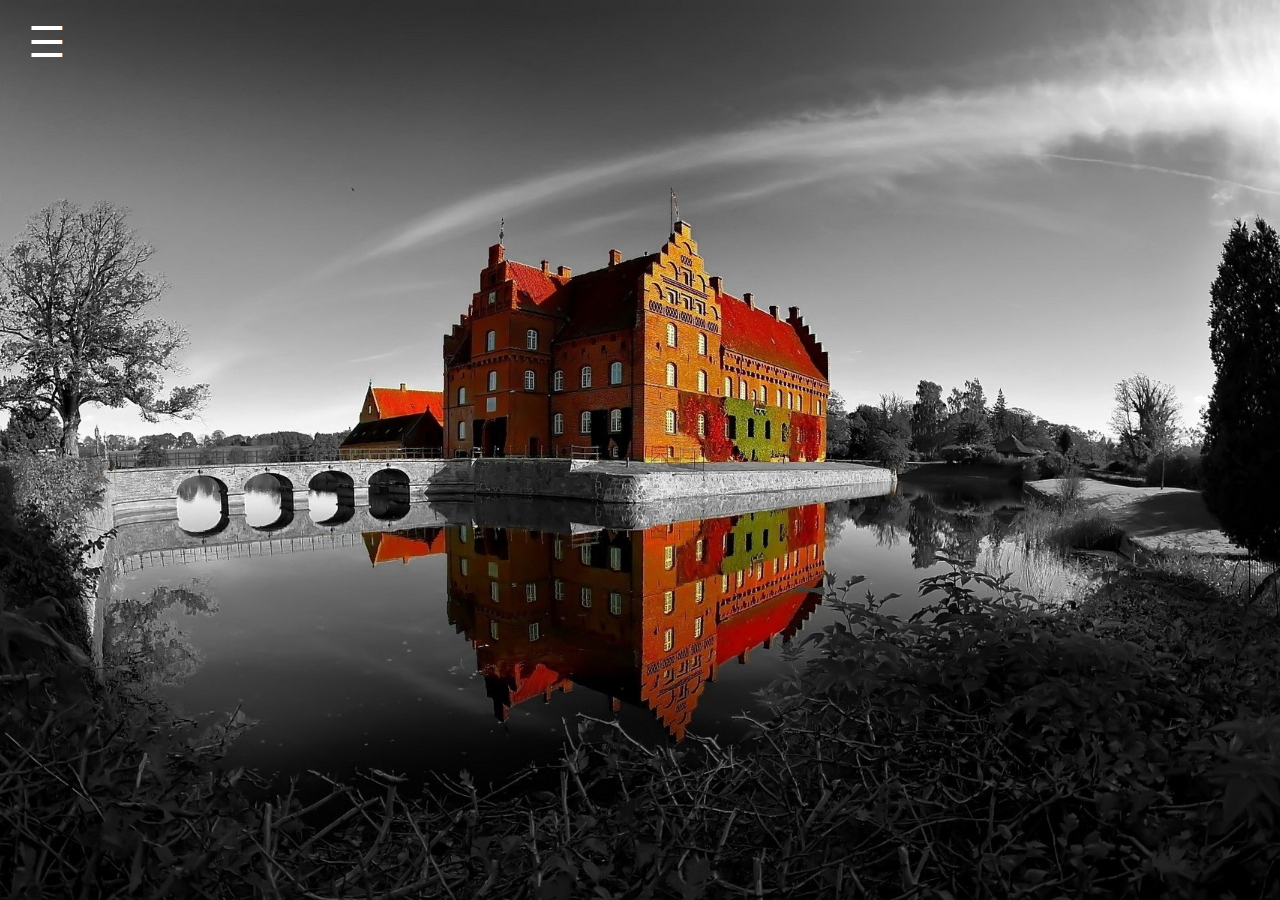
<file: index.html>
<!DOCTYPE html>
<html>
<head>
  <meta charset="utf-8">
  <meta name="viewport" content="width=device-width, initial-scale=1">
  <title>The Pekanto Family</title>
  <link rel="stylesheet" href="bootstrap.min.css">
  <link rel="stylesheet" href="pekanto.css" type="text/css">
</head>
<body>

  <div class="container-fluid">
    <div class="row">
      <div id="navicon">
        <a href="#">&#9776;</a>
      </div>
    </div>

    <div class="row">
      <div class="col-sm-2" id="menu">
        <ul class="menu-sidebar">
          <li>Harry</li>
          <li>Muljani</li>
          <li>Fransisca</li>
          <li>Andrew</li>
          <li>Jessica</li>
        </ul>
      </div>
  
      <div class="col-sm-8 col-sm-offset-1" id="chatroom">
        <div class="row">
          <textarea id="chatbox" rows="3"></textarea>
        </div>

        <div class="row">
          
          <button type="button" id="post-button" class="btn btn-default btn-xs">POST</button>
        </div>
          
        <div class="row">
          <ul id="posts">
          </ul>
        </div>
          
        <div class="row">
          <button type="button" id="delete-button" class="btn btn-default btn-xs">DELETE</button>
        </div>
      </div>

    </div>
  </div>
  
  <script src="jquery-2.1.1.min.js"></script>
  <script src="http://www.parsecdn.com/js/parse-1.3.1.min.js"></script>
  <script src="pekanto.js"></script>
</body>
</html>
</file>
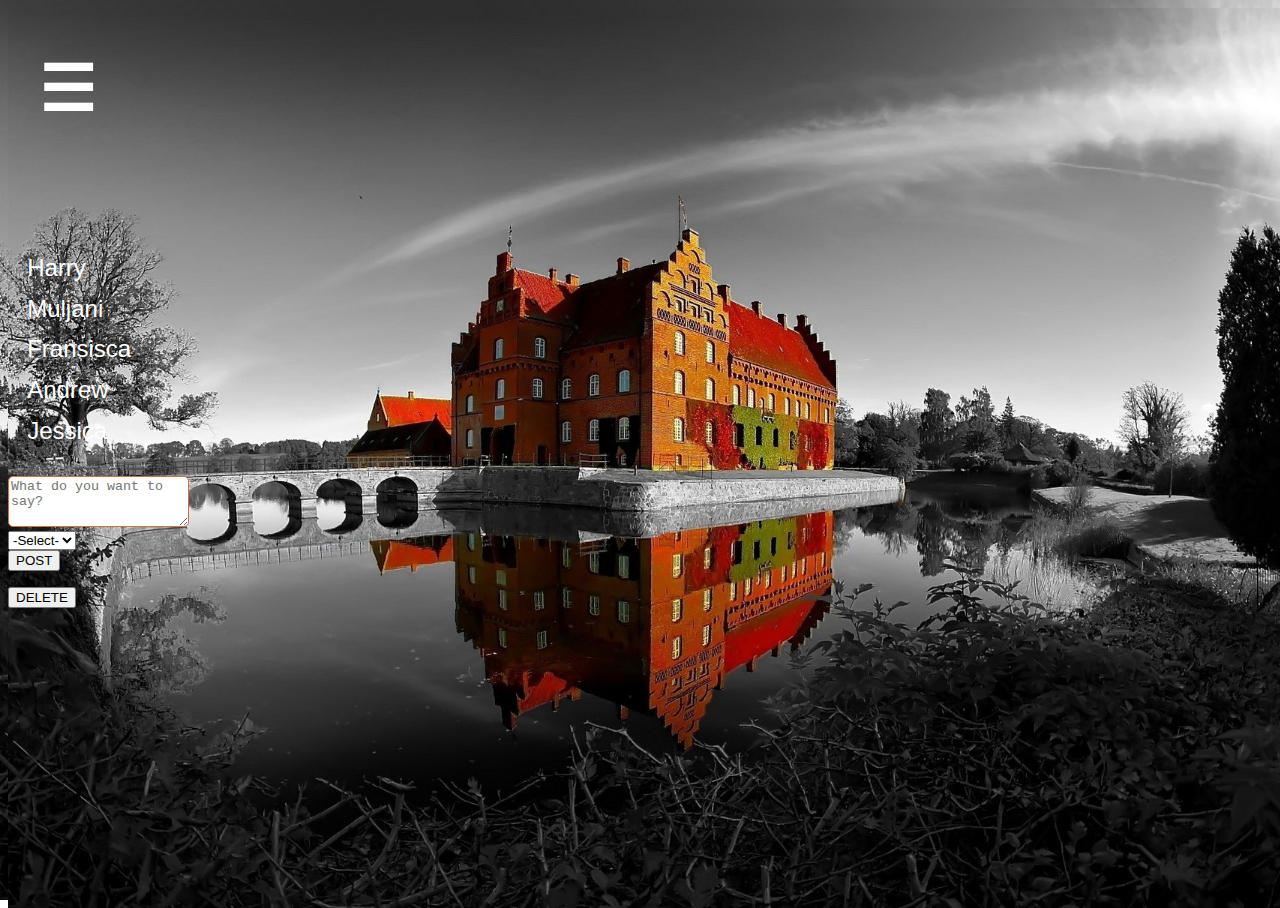
<file: 20141026_pekanto.html>
<!DOCTYPE html>
<html>
<head>
  <meta charset="utf-8">
  <meta name="viewport" content="width=device-width">
  <title>The Pekanto Family</title>
  <link rel="stylesheet" href="pekanto.css" type="text/css">
</head>
<body>
  <div id="navicon">
    <h1>&#9776;</h1>
  </div>
  
  <div class="menu">
    <ul class="menu-sidebar">
      <li>Harry</li>
      <li>Muljani</li>
      <li>Fransisca</li>
      <li>Andrew</li>
      <li>Jessica</li>
    </ul>
  </div>
  
  <div class="chatroom">
    <form>
      <textarea class="chatbox" rows="3" placeholder="What do you want to say?"></textarea>
    </form>

    <select class="name">
      <option value="">-Select-</option>
      <option value="harry">Papi</option>
      <option value="muljani">Mami</option>
      <option value="fransisca">Sisca</option>
      <option value="andrew">Godeg</option>
      <option value="jessica">Koboi</option>
    </select>
    
    <div class="button">
      <button>POST</button>
    </div>
    
    <ul class="posts">
    </ul>
    
    <div class="delete">
      <button>DELETE</button>
    </div>
  </div>
  

  <script src="jquery-2.1.1.min.js"></script>
  <script src="http://www.parsecdn.com/js/parse-1.3.1.min.js"></script>
  <script src="bootstrap.min.js"></script>
  <script src="pekanto.js"></script>
</body>
</html>
</file>
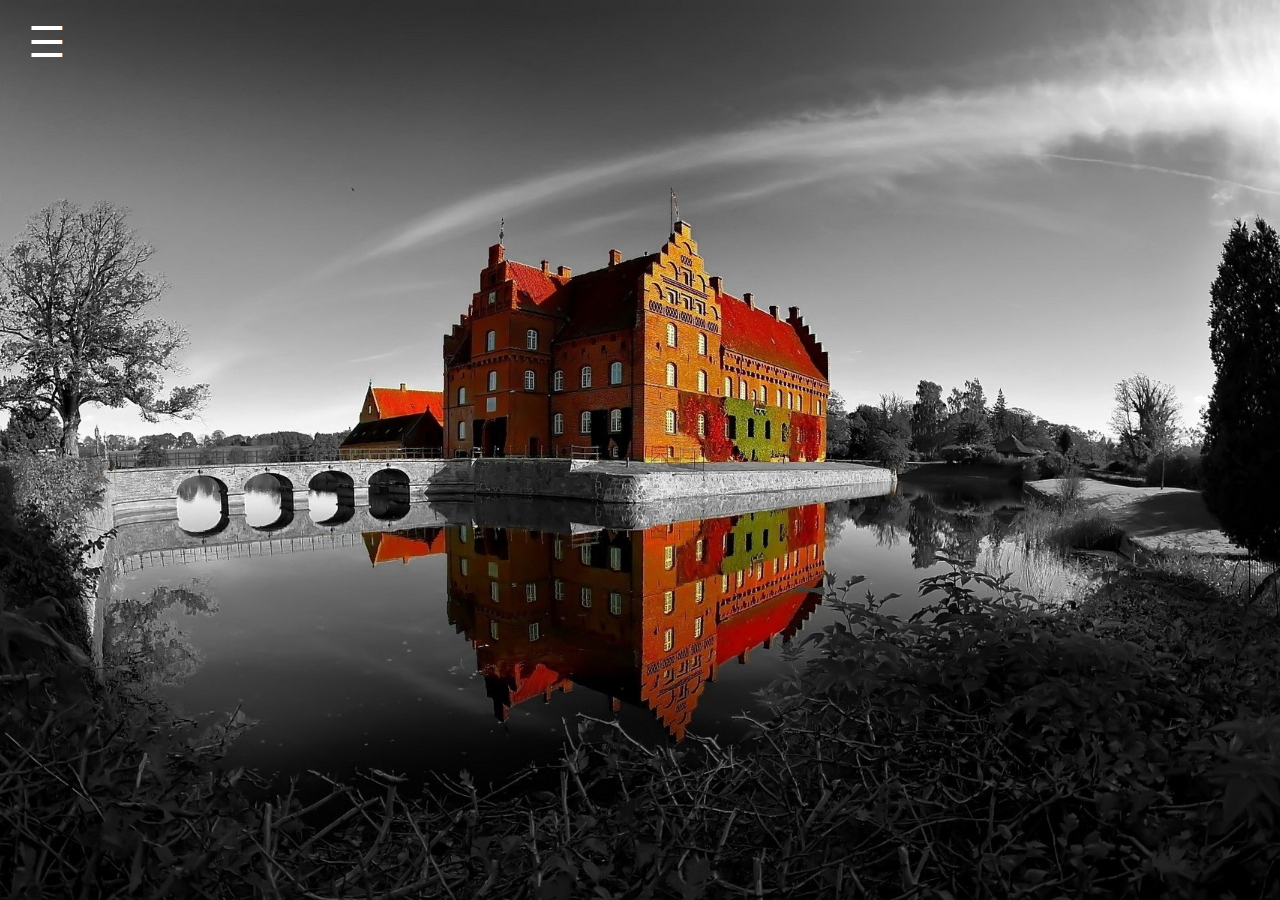
<file: index2.html>
<!DOCTYPE html>
<html>
<head>
  <meta charset="utf-8">
  <meta name="viewport" content="width=device-width, initial-scale=1">
  <title>The Pekanto Family</title>
  <link rel="stylesheet" href="bootstrap.min.css">
  <link rel="stylesheet" href="pekanto2.css" type="text/css">
</head>
<body>

  <div class="container-fluid">
    <div class="row">
      <div id="navicon">
        <a href="#">&#9776;</a>
      </div>
    </div>

    <div class="row">
      <div class="col-sm-2" id="menu">

        <form>
          <input type="text" id="name-text" placeholder="username" size="14" maxlength="25"/>
          <input type="password" id="password-text" placeholder="password" size="14"/>
          <a href="#" id="forgot">Forgot password?</a>
          <button type="button" id="sign-in" class="btn btn-default btn-xs pull-left">login</button>
          <button type="button" id="sign-up" class="btn btn-default btn-xs pull-right">sign up</button>
        </form>

        
        <!-- 
        <ul class="menu-sidebar">
          <li>Harry</li>
          <li>Muljani</li>
          <li>Fransisca</li>
          <li>Andrew</li>
          <li>Jessica</li>
        </ul>
        -->


      </div>
  
      <div class="col-sm-8 col-sm-offset-1" id="chatroom">
        <div class="row">
          <textarea id="chatbox" rows="3"></textarea>
        </div>

        <div class="row">
          
          <button type="button" id="post-button" class="btn btn-default btn-xs">POST</button>
        </div>
          
        <div class="row">
          <ul id="posts">
          </ul>
        </div>
          
        <div class="row">
          <button type="button" id="delete-button" class="btn btn-default btn-xs">DELETE</button>
        </div>
      </div>

    </div>
  </div>
  
  <script src="jquery-2.1.1.min.js"></script>
  <script src="http://www.parsecdn.com/js/parse-1.3.1.min.js"></script>
  <script src="pekanto2.js"></script>
</body>
</html>
</file>
<file: pekanto.css>
html, body {
  width: 100%;
  height: 100%;
  background: url("background_pic.jpeg") no-repeat center center;
  background-size: cover;
  overflow: auto; 
}

#menu {
  display: none;
  background-color: #CE7047;
  opacity: 0.7;
  border-radius: 0 10% 10% 0;
  width: 11em;
  height: 15.5em;
}

.menu-sidebar {
  display: inline-block;
  font-family: Helvetica;
  color: #fff;
  font-size: 1.5em;
  line-height: 1.7em;
  list-style: none;
  opacity: 1;
  padding-top: 1em;
  padding-left: 0.8em;
}

.menu-sidebar li:hover {
  cursor: pointer;
  text-decoration: underline;
}

#navicon a {
  color: #fff;
  text-decoration: none;
  font-size: 1.5em;
  position: relative;
  top: 0.3em;
}

#navicon a:hover {
  text-decoration: none;
  color: #fff;
}

#navicon {
  display: inline-block;
  cursor: pointer;
  font-family: Helvetica;
  color: #fff;
  font-size: 2em;
  margin-bottom: 1em;
  margin-left: 1em;
}

#chatroom {
  display: none;
}

.btn {
  border-radius: 5px;
  font-family: Helvetica;
  font-size: 0.8em;
}

textarea {
  border-radius: 5px;
  border: 1.5px solid #CE7047;
}

#chatbox {
  width: 100%;
  opacity: 0.6;
  color: #9D2206;
}

.post-item {
  border: 1px solid #6a6a6a;
  background-color: #fff;
  opacity: 0.7;
  font-family: Helvetica;
  font-size: 0.9em;
  padding: 0.5em;
  color: #9D2206;
  cursor: pointer;
  border-radius: 5px;
}

strong {
  font-size: 0.8em;
  color: #5A5F00;
}

#posts {
  width: 100%;
  margin-top: 2em;
  list-style: none;
  padding-left: 0;
}

.active-post {
  background-color: #9D2206;
  color: #fff;
  opacity: 0.6;
}
</file>
<file: pekanto2.css>
html, body {
  width: 100%;
  height: 100%;
  background: url("background_pic.jpeg") no-repeat center center;
  background-size: cover;
  overflow: auto; 
}

#menu {
  display: none;
  background-color: #CE7047;
  opacity: 0.7;
  border-radius: 0 10% 10% 0;
  width: 11em;
  height: 13.5em;
}

.menu-sidebar {
  display: inline-block;
  font-family: Helvetica;
  color: #fff;
  font-size: 1.5em;
  line-height: 1.7em;
  list-style: none;
  opacity: 1;
  padding-top: 1em;
  padding-left: 0.8em;
}

/*.menu-sidebar li {
  border: 2px solid black;
}*/

.menu-sidebar li:hover {
  cursor: pointer;
  text-decoration: underline;
}

#navicon a {
  color: #fff;
  text-decoration: none;
  font-size: 1.5em;
  position: relative;
  top: 0.3em;
}

#navicon a:hover {
  text-decoration: none;
  color: #fff;
}

#navicon {
  display: inline-block;
  cursor: pointer;
  font-family: Helvetica;
  color: #fff;
  font-size: 2em;
  margin-bottom: 1em;
  margin-left: 1em;
}

#chatroom {
  display: none;
}

.btn {
  border-radius: 5px;
  font-family: Helvetica;
  font-size: 0.8em;
}

textarea {
  border-radius: 5px;
  border: 1.5px solid #CE7047;
}

#chatbox {
  width: 100%;
  opacity: 0.6;
  color: #9D2206;
}

.post-item {
  border: 1px solid #6a6a6a;
  background-color: #fff;
  opacity: 0.7;
  font-family: Helvetica;
  font-size: 0.9em;
  padding: 0.5em;
  color: #9D2206;
  cursor: pointer;
  border-radius: 5px;
}

strong {
  font-size: 0.8em;
  color: #5A5F00;
}

#posts {
  width: 100%;
  margin-top: 2em;
  list-style: none;
  padding-left: 0;
}

.active-post {
  background-color: #9D2206;
  color: #fff;
  opacity: 0.6;
}

input {
  margin-top: 2em;
  border-radius: 5px;
}

button {
  margin-top: 1em;
  border-radius: 5px;
}

#forgot {
  font-size: 0.85em;
  color: #fff;
  text-decoration: none;
}
</file>
